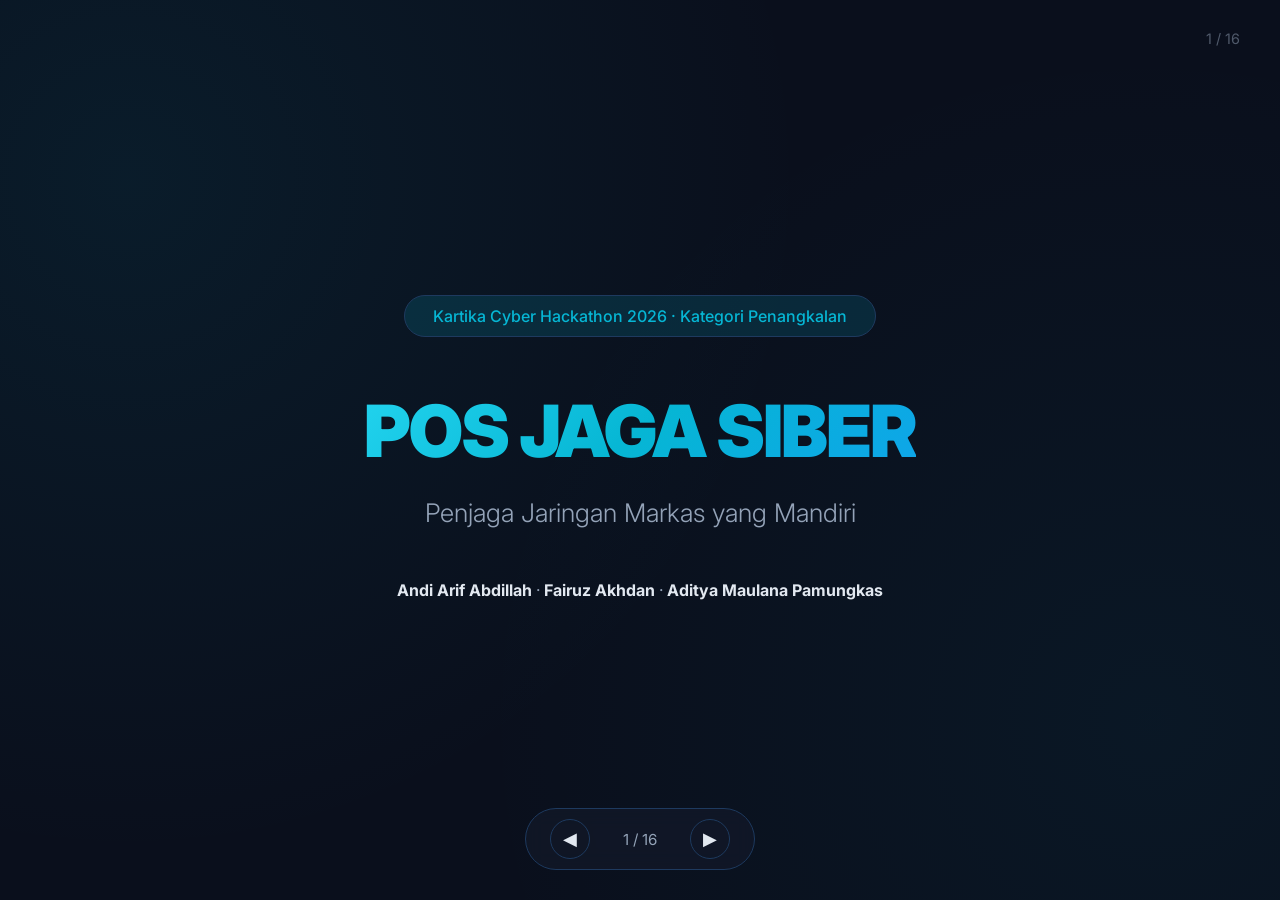
<file: docs/slide-presentasi.html>
<!DOCTYPE html>
<html lang="id">
<head>
<meta charset="UTF-8">
<meta name="viewport" content="width=device-width, initial-scale=1.0">
<title>Pos Jaga Siber — Slide Presentasi</title>
<style>
@import url('https://fonts.googleapis.com/css2?family=Inter:wght@300;400;500;600;700;800;900&display=swap');

* { margin: 0; padding: 0; box-sizing: border-box; }

:root {
  --bg: #0a0f1c;
  --card: #111827;
  --border: #1e3a5f;
  --accent: #06b6d4;
  --accent2: #22d3ee;
  --green: #10b981;
  --red: #ef4444;
  --orange: #f59e0b;
  --text: #e2e8f0;
  --muted: #94a3b8;
  --white: #ffffff;
}

body {
  font-family: 'Inter', sans-serif;
  background: var(--bg);
  color: var(--text);
  overflow: hidden;
  height: 100vh;
  width: 100vw;
}

.slide-container {
  width: 100vw;
  height: 100vh;
  display: flex;
  align-items: center;
  justify-content: center;
  position: relative;
}

.slide {
  display: none;
  width: 100%;
  height: 100%;
  padding: 60px 80px;
  flex-direction: column;
  justify-content: center;
  position: relative;
  background: var(--bg);
}

.slide.active { display: flex; }

/* Slide backgrounds */
.slide::before {
  content: '';
  position: absolute;
  top: 0; left: 0; right: 0; bottom: 0;
  background:
    radial-gradient(circle at 10% 20%, rgba(6,182,212,0.08) 0%, transparent 50%),
    radial-gradient(circle at 90% 80%, rgba(6,182,212,0.05) 0%, transparent 50%);
  pointer-events: none;
}

.slide > * { position: relative; z-index: 1; }

/* Title slide */
.title-slide { text-align: center; align-items: center; }
.title-slide h1 {
  font-size: 4.5rem;
  font-weight: 900;
  background: linear-gradient(135deg, var(--accent2), var(--accent), #0ea5e9);
  -webkit-background-clip: text;
  -webkit-text-fill-color: transparent;
  letter-spacing: -2px;
  margin-bottom: 16px;
}
.title-slide .subtitle {
  font-size: 1.6rem;
  color: var(--muted);
  font-weight: 300;
  margin-bottom: 40px;
}
.title-slide .badge {
  display: inline-block;
  background: rgba(6,182,212,0.15);
  border: 1px solid var(--border);
  color: var(--accent);
  padding: 10px 28px;
  border-radius: 50px;
  font-size: 1rem;
  font-weight: 500;
  margin-bottom: 50px;
}
.title-slide .team {
  color: var(--muted);
  font-size: 1rem;
}
.title-slide .team strong { color: var(--text); }

/* Section headers */
h2 {
  font-size: 2.6rem;
  font-weight: 800;
  margin-bottom: 12px;
  color: var(--white);
}
h2 .num {
  color: var(--accent);
  font-weight: 300;
  margin-right: 12px;
}
h3 {
  font-size: 1.4rem;
  color: var(--accent);
  font-weight: 600;
  margin-bottom: 20px;
  text-transform: uppercase;
  letter-spacing: 2px;
}

p, li {
  font-size: 1.25rem;
  line-height: 1.8;
  color: var(--text);
}

.lead {
  font-size: 1.5rem;
  color: var(--muted);
  margin-bottom: 40px;
  font-weight: 300;
}

/* Cards grid */
.cards { display: grid; gap: 24px; margin-top: 30px; }
.cards-2 { grid-template-columns: 1fr 1fr; }
.cards-3 { grid-template-columns: 1fr 1fr 1fr; }
.cards-4 { grid-template-columns: 1fr 1fr; }

.card {
  background: var(--card);
  border: 1px solid var(--border);
  border-radius: 16px;
  padding: 28px 30px;
}
.card .icon {
  font-size: 2.2rem;
  margin-bottom: 14px;
}
.card h4 {
  font-size: 1.2rem;
  font-weight: 700;
  margin-bottom: 10px;
  color: var(--white);
}
.card p {
  font-size: 1.05rem;
  color: var(--muted);
  line-height: 1.6;
}

/* Highlight box */
.highlight {
  background: rgba(6,182,212,0.1);
  border-left: 4px solid var(--accent);
  padding: 20px 28px;
  border-radius: 0 12px 12px 0;
  margin: 20px 0;
}
.highlight p { color: var(--accent2); font-weight: 500; }

/* Architecture diagram */
.arch-box {
  background: var(--card);
  border: 1px solid var(--border);
  border-radius: 16px;
  padding: 32px;
  font-family: 'Courier New', monospace;
  font-size: 1rem;
  line-height: 1.6;
  color: var(--accent2);
  white-space: pre;
  overflow-x: auto;
  margin-top: 24px;
}

/* Screenshot */
.screenshot-container {
  flex: 1;
  display: flex;
  align-items: center;
  justify-content: center;
  margin-top: 20px;
}
.screenshot-container img {
  max-width: 85%;
  max-height: 65vh;
  border-radius: 12px;
  border: 1px solid var(--border);
  box-shadow: 0 20px 60px rgba(0,0,0,0.5);
}

/* Table */
table {
  width: 100%;
  border-collapse: collapse;
  margin-top: 24px;
}
th {
  text-align: left;
  padding: 14px 20px;
  background: rgba(6,182,212,0.1);
  color: var(--accent);
  font-weight: 600;
  font-size: 1rem;
  border-bottom: 2px solid var(--border);
}
td {
  padding: 14px 20px;
  border-bottom: 1px solid rgba(30,58,95,0.5);
  font-size: 1.05rem;
  color: var(--text);
}
tr:hover td { background: rgba(6,182,212,0.03); }
.visi-misi td { padding: 12px 20px; vertical-align: top; line-height: 1.5; }
.visi-misi td:first-child .tag { display: inline-block; min-width: 76px; text-align: center; margin-right: 10px; }

/* Tag / pill */
.tag {
  display: inline-block;
  padding: 4px 14px;
  border-radius: 50px;
  font-size: 0.85rem;
  font-weight: 600;
}
.tag-red { background: rgba(239,68,68,0.15); color: var(--red); }
.tag-green { background: rgba(16,185,129,0.15); color: var(--green); }
.tag-cyan { background: rgba(6,182,212,0.15); color: var(--accent); }
.tag-orange { background: rgba(245,158,11,0.15); color: var(--orange); }

/* Bullet list */
ul { list-style: none; padding: 0; margin-top: 20px; }
ul li {
  padding: 10px 0;
  padding-left: 30px;
  position: relative;
}
ul li::before {
  content: '▸';
  position: absolute;
  left: 0;
  color: var(--accent);
  font-weight: bold;
}

/* Navigation */
.nav {
  position: fixed;
  bottom: 30px;
  left: 50%;
  transform: translateX(-50%);
  display: flex;
  align-items: center;
  gap: 20px;
  background: rgba(17,24,39,0.9);
  border: 1px solid var(--border);
  backdrop-filter: blur(10px);
  padding: 10px 24px;
  border-radius: 50px;
  z-index: 100;
}
.nav button {
  background: none;
  border: 1px solid var(--border);
  color: var(--text);
  width: 40px;
  height: 40px;
  border-radius: 50%;
  cursor: pointer;
  font-size: 1.1rem;
  display: flex;
  align-items: center;
  justify-content: center;
  transition: all 0.2s;
}
.nav button:hover {
  background: var(--accent);
  color: var(--bg);
  border-color: var(--accent);
}
.nav .counter {
  color: var(--muted);
  font-size: 0.95rem;
  min-width: 60px;
  text-align: center;
}

/* Slide number */
.slide-num {
  position: absolute;
  top: 30px;
  right: 40px;
  color: var(--muted);
  font-size: 0.9rem;
  opacity: 0.5;
}

/* Two column */
.two-col {
  display: grid;
  grid-template-columns: 1fr 1fr;
  gap: 50px;
  margin-top: 24px;
}

/* Score meter */
.meter {
  height: 10px;
  background: var(--card);
  border-radius: 5px;
  margin-top: 8px;
  overflow: hidden;
}
.meter-fill {
  height: 100%;
  border-radius: 5px;
  transition: width 0.5s;
}

/* Print / PDF */
@media print {
  .nav { display: none; }
  .slide { display: flex !important; page-break-after: always; height: 100vh; }
  body { overflow: visible; }
}
</style>
</head>
<body>

<!-- SLIDE 1: JUDUL -->
<div class="slide-container">

<div class="slide title-slide active" id="s1">
  <div class="slide-num">1 / 16</div>
  <div class="badge">Kartika Cyber Hackathon 2026 · Kategori Penangkalan</div>
  <h1>POS JAGA SIBER</h1>
  <p class="subtitle">Penjaga Jaringan Markas yang Mandiri</p>
  <p class="team">
    <strong>Andi Arif Abdillah</strong> · <strong>Fairuz Akhdan</strong> · <strong>Aditya Maulana Pamungkas</strong>
  </p>
</div>

<!-- SLIDE 2: MASALAH -->
<div class="slide" id="s2">
  <div class="slide-num">2 / 16</div>
  <h3>Latar Belakang</h3>
  <h2>Masalah di Markas</h2>
  <p class="lead">Peralatan penting tersambung jaringan, tetapi tidak bisa dilindungi cara biasa</p>
  <div class="cards cards-3">
    <div class="card">
      <div class="icon">⚡</div>
      <h4>Genset & Panel Listrik</h4>
      <p>Dikendalikan lewat Modbus. Tidak bisa dipasangi antivirus. Satu perintah asing = listrik padam.</p>
    </div>
    <div class="card">
      <div class="icon">📹</div>
      <h4>Kamera Pengawas</h4>
      <p>Sering diam-diam mengirim rekaman ke server pabrik di luar negeri tanpa sepengetahuan pengguna.</p>
    </div>
    <div class="card">
      <div class="icon">🔐</div>
      <h4>Kunci Pintu Elektronik</h4>
      <p>Kalau dikuasai penyerang, bisa dipakai memindai seluruh jaringan markas dari dalam.</p>
    </div>
  </div>
  <div class="highlight" style="margin-top:30px">
    <p>⚠️ Petugas jaga bukan ahli keamanan siber — mereka butuh alat yang menjelaskan, bukan alat yang membutuhkan keahlian.</p>
  </div>
</div>

<!-- SLIDE 3: SOLUSI -->
<div class="slide" id="s3">
  <div class="slide-num">3 / 16</div>
  <h3>Solusi</h3>
  <h2>Pos Jaga Siber</h2>
  <div class="highlight" style="margin-top:20px; margin-bottom:30px;">
    <p style="font-size:1.4rem;">Penjaga jaringan markas yang <strong>bekerja mandiri</strong>, menjelaskan ancaman dalam <strong>bahasa sehari-hari</strong>, dan langsung <strong>mengamankan peralatan penting</strong> seperti genset dan kamera.</p>
  </div>
  <div class="cards cards-4">
    <div class="card">
      <div class="icon">👁️</div>
      <h4>Mengawasi</h4>
      <p>Semua lalu lintas jaringan kantor dan peralatan dipantau 24/7</p>
    </div>
    <div class="card">
      <div class="icon">🛡️</div>
      <h4>Mengamankan</h4>
      <p>Kejadian kritis pada peralatan diisolasi otomatis lewat router MikroTik</p>
    </div>
    <div class="card">
      <div class="icon">💬</div>
      <h4>Menjelaskan</h4>
      <p>AI lokal menjelaskan setiap kejadian dalam bahasa sederhana + langkah SOP</p>
    </div>
    <div class="card">
      <div class="icon">📋</div>
      <h4>Mencatat</h4>
      <p>Catatan bukti anti-ubah dengan rantai hash dan tanda tangan digital</p>
    </div>
  </div>
</div>

<!-- SLIDE 4: CARA KERJA -->
<div class="slide" id="s4">
  <div class="slide-num">4 / 16</div>
  <h3>Arsitektur</h3>
  <h2>Cara Kerja</h2>
  <div style="background:var(--card); border:1px solid var(--border); border-radius:16px; padding:24px; margin-top:20px; position:relative; overflow:hidden;">
    <svg viewBox="0 0 1000 360" style="width:100%; height:auto; display:block;">
      <defs>
        <linearGradient id="cyanGrad" x1="0%" y1="0%" x2="100%" y2="0%">
          <stop offset="0%" stop-color="#06b6d4"/>
          <stop offset="100%" stop-color="#22d3ee"/>
        </linearGradient>
        <filter id="glow" x="-20%" y="-20%" width="140%" height="140%">
          <feGaussianBlur stdDeviation="4" result="blur" />
          <feComposite in="SourceGraphic" in2="blur" operator="over" />
        </filter>
      </defs>

      <style>
        .flow-line { stroke: #1e3a5f; stroke-width: 3; fill: none; }
        .flow-anim { stroke: #22d3ee; stroke-width: 3; fill: none; stroke-dasharray: 10 15; animation: dash 2s linear infinite; filter: drop-shadow(0 0 3px #06b6d4); }
        .flow-red { stroke: #ef4444; stroke-width: 3; fill: none; stroke-dasharray: 8 12; animation: dash 1.5s linear infinite; }
        .flow-green { stroke: #10b981; stroke-width: 3; fill: none; stroke-dasharray: 8 12; animation: dash 1.8s linear infinite; }
        @keyframes dash { to { stroke-dashoffset: -50; } }
        @keyframes pulseNode { 0%, 100% { transform: scale(1); opacity: 0.9; } 50% { transform: scale(1.02); opacity: 1; filter: drop-shadow(0 0 8px #06b6d4); } }
        .pulse-box { animation: pulseNode 3s ease-in-out infinite; transform-origin: center; }
      </style>

      <!-- Connection Lines -->
      <path d="M 120 70 L 250 70" class="flow-line" />
      <path d="M 120 70 L 250 70" class="flow-anim" />

      <path d="M 390 70 L 490 70" class="flow-line" />
      <path d="M 390 70 L 490 70" class="flow-anim" />

      <!-- Branching lines from PJS to Outputs -->
      <path d="M 640 90 L 640 180 L 320 180 L 320 220" class="flow-line" />
      <path d="M 640 90 L 640 180 L 320 180 L 320 220" class="flow-red" />

      <path d="M 640 90 L 640 220" class="flow-line" />
      <path d="M 640 90 L 640 220" class="flow-green" />

      <path d="M 640 90 L 640 180 L 820 180 L 820 220" class="flow-line" />
      <path d="M 640 90 L 640 180 L 820 180 L 820 220" class="flow-anim" />

      <!-- Merge to Dashboard -->
      <path d="M 320 280 L 320 310 L 500 310" class="flow-line" />
      <path d="M 640 280 L 640 310" class="flow-line" />
      <path d="M 820 280 L 820 310 L 640 310" class="flow-line" />

      <!-- Node 1: Jaringan Markas -->
      <rect x="20" y="35" width="100" height="70" rx="8" fill="#0d1424" stroke="#1e3a5f" stroke-width="2"/>
      <text x="70" y="65" fill="#f8fafc" font-size="12" font-weight="bold" text-anchor="middle">Jaringan Markas</text>
      <text x="70" y="85" fill="#94a3b8" font-size="10" text-anchor="middle">Genset, CCTV, Tamu</text>

      <!-- Node 2: Suricata (Mata) -->
      <rect x="250" y="35" width="140" height="70" rx="8" fill="#0d1424" stroke="#06b6d4" stroke-width="2"/>
      <text x="320" y="65" fill="#22d3ee" font-size="13" font-weight="bold" text-anchor="middle">Suricata (Mata)</text>
      <text x="320" y="85" fill="#94a3b8" font-size="10" text-anchor="middle">Inspeksi eve.json</text>

      <!-- Node 3: PJS Core (Otak) -->
      <rect x="490" y="25" width="220" height="90" rx="10" fill="#132338" stroke="#06b6d4" stroke-width="3" class="pulse-box"/>
      <text x="600" y="58" fill="#22d3ee" font-size="15" font-weight="bold" text-anchor="middle">Pos Jaga Siber Core</text>
      <text x="600" y="78" fill="#f8fafc" font-size="11" text-anchor="middle">Detektor Aturan + AI Perilaku (ML)</text>
      <text x="600" y="96" fill="#10b981" font-size="10" text-anchor="middle">● Menemukan &amp; Mengevaluasi</text>

      <!-- Node 4: MikroTik (Tindakan) -->
      <rect x="240" y="220" width="160" height="60" rx="8" fill="#231317" stroke="#ef4444" stroke-width="2"/>
      <text x="320" y="245" fill="#ef4444" font-size="12" font-weight="bold" text-anchor="middle">MikroTik RouterOS</text>
      <text x="320" y="265" fill="#fca5a5" font-size="10" text-anchor="middle">Isolasi Otomatis &lt;0.5s</text>

      <!-- Node 5: AI Lokal (Penjelas) -->
      <rect x="550" y="220" width="180" height="60" rx="8" fill="#0d241d" stroke="#10b981" stroke-width="2"/>
      <text x="640" y="245" fill="#10b981" font-size="12" font-weight="bold" text-anchor="middle">AI Lokal (Ollama)</text>
      <text x="640" y="265" fill="#a7f3d0" font-size="10" text-anchor="middle">Penjelasan Bahasa Alami &amp; SOP</text>

      <!-- Node 6: Catatan Bukti (Integritas) -->
      <rect x="730" y="220" width="180" height="60" rx="8" fill="#0d1424" stroke="#06b6d4" stroke-width="2"/>
      <text x="820" y="245" fill="#22d3ee" font-size="12" font-weight="bold" text-anchor="middle">Catatan Bukti Hukum</text>
      <text x="820" y="265" fill="#94a3b8" font-size="10" text-anchor="middle">SHA-256 + Ed25519 Anti-Ubah</text>

      <!-- Node 7: Dashboard (Wajah) -->
      <rect x="420" y="300" width="240" height="48" rx="8" fill="#0d1424" stroke="#22d3ee" stroke-width="2"/>
      <text x="540" y="330" fill="#f8fafc" font-size="13" font-weight="bold" text-anchor="middle">Dashboard Operator :8080</text>
    </svg>
  </div>
  <div class="cards cards-3" style="margin-top:30px">
    <div class="card" style="text-align:center">
      <h4 style="color:var(--accent)">Suricata</h4>
      <p>Mata — membaca paket jaringan</p>
    </div>
    <div class="card" style="text-align:center">
      <h4 style="color:var(--accent)">pjs (Python)</h4>
      <p>Otak — mengenali, memutuskan, bertindak</p>
    </div>
    <div class="card" style="text-align:center">
      <h4 style="color:var(--accent)">Dashboard</h4>
      <p>Wajah — petugas melihat dan memutuskan</p>
    </div>
  </div>
</div>

<!-- SLIDE 5: TIGA AI -->
<div class="slide" id="s5">
  <div class="slide-num">5 / 16</div>
  <h3>Inovasi Teknis Berbasis AI</h3>
  <h2>Tiga Cara AI Dipakai</h2>
  <div class="cards cards-3" style="margin-top:30px">
    <div class="card" style="border-color: var(--accent);">
      <div class="icon">🧠</div>
      <h4>AI Deteksi Perilaku</h4>
      <p>Machine learning (Isolation Forest) mempelajari kebiasaan normal, menandai perangkat yang berubah perilaku. <strong>Menangkap serangan tanpa aturan.</strong></p>
      <div style="margin-top:12px"><span class="tag tag-cyan">Isolation Forest</span></div>
    </div>
    <div class="card">
      <div class="icon">📝</div>
      <h4>AI Penjelas</h4>
      <p>Model bahasa lokal (Qwen 2.5 via Ollama) menjelaskan kejadian dalam bahasa sehari-hari. Petugas tidak perlu tahu istilah teknis.</p>
      <div style="margin-top:12px"><span class="tag tag-green">LLM Lokal</span></div>
    </div>
    <div class="card">
      <div class="icon">🤖</div>
      <h4>Asisten Piket</h4>
      <p>Petugas bertanya dengan bahasa biasa. Laporan ganti piket disusun otomatis. AI hanya menjawab dari data kotak (RAG).</p>
      <div style="margin-top:12px"><span class="tag tag-green">RAG</span></div>
    </div>
  </div>
  <div class="highlight" style="margin-top:30px">
    <p>🔑 Prinsip utama: <strong>AI menemukan dan menjelaskan, sedangkan aturan tetap dan manusia yang memutuskan.</strong> Tidak ada AI yang bisa memblokir.</p>
  </div>
</div>

<!-- SLIDE 6: AI DETEKSI PERILAKU DETAIL -->
<div class="slide" id="s6">
  <div class="slide-num">6 / 16</div>
  <h3>AI #1 — Detail</h3>
  <h2>AI Deteksi Perilaku</h2>
  <div class="two-col">
    <div>
      <h4 style="color:var(--accent); margin-bottom:16px; font-size:1.15rem;">Cara Kerja Isolation Forest</h4>
      <ul>
        <li>Setiap perangkat diringkas menjadi <strong>7 ciri</strong> per rentang waktu: jumlah sambungan, tujuan, port, data keluar/masuk, sambungan luar, jam</li>
        <li><strong>100 pohon acak</strong> membelah data — titik aneh terpisah lebih cepat</li>
        <li>Skor 0–1: mendekati 1 = sangat aneh</li>
        <li><strong>Penilaian dua sisi:</strong> pola gabungan + batas kebiasaan</li>
        <li>Model dilatih <strong>per jaringan</strong> (kantor vs peralatan)</li>
      </ul>
      <h4 style="color:var(--accent); margin-top:24px; margin-bottom:16px; font-size:1.15rem;">Explainable AI</h4>
      <p style="font-size:1.05rem; color:var(--muted);">Bukan hanya skor — AI menjelaskan <em>kenapa</em> aneh dengan membandingkan setiap ciri dengan kebiasaan normalnya.</p>
    </div>
    <div>
      <h4 style="color:var(--accent); margin-bottom:16px; font-size:1.15rem;">Hasil Uji</h4>
      <div class="card" style="margin-bottom:16px">
        <p style="margin-bottom:8px"><strong>Kunci pintu memindai jaringan</strong></p>
        <div style="display:flex; justify-content:space-between"><span>Skor</span><span style="color:var(--red); font-weight:700">1.00</span></div>
        <div class="meter"><div class="meter-fill" style="width:100%; background: var(--red);"></div></div>
      </div>
      <div class="card" style="margin-bottom:16px">
        <p style="margin-bottom:8px"><strong>Kamera mengirim ke luar</strong></p>
        <div style="display:flex; justify-content:space-between"><span>Skor</span><span style="color:var(--orange); font-weight:700">0.97</span></div>
        <div class="meter"><div class="meter-fill" style="width:97%; background: var(--orange);"></div></div>
      </div>
      <div class="card" style="margin-bottom:16px">
        <p style="margin-bottom:8px"><strong>800 contoh normal</strong></p>
        <div style="display:flex; justify-content:space-between"><span>False positive</span><span style="color:var(--green); font-weight:700">0</span></div>
        <div class="meter"><div class="meter-fill" style="width:0%; background: var(--green);"></div></div>
      </div>
    </div>
  </div>
</div>

<!-- SLIDE 7: FITUR UTAMA -->
<div class="slide" id="s7">
  <div class="slide-num">7 / 16</div>
  <h3>Fitur</h3>
  <h2>Fitur Utama</h2>
  <div class="cards cards-4" style="margin-top:20px">
    <div class="card">
      <h4>🔍 Pengenalan Perangkat</h4>
      <p>Mengenali perangkat biasa, menandai perangkat baru yang masuk jaringan</p>
    </div>
    <div class="card">
      <h4>⚡ Isolasi Otomatis</h4>
      <p>Kejadian kritis pada peralatan OT diisolasi lewat MikroTik dalam hitungan detik</p>
    </div>
    <div class="card">
      <h4>📊 Deteksi Berbasis Aturan</h4>
      <p>Perintah asing ke genset, data ke luar markas, sinyal berkala (beaconing)</p>
    </div>
    <div class="card">
      <h4>🧠 Deteksi Perilaku AI</h4>
      <p>Serangan yang belum punya aturan tertangkap machine learning</p>
    </div>
    <div class="card">
      <h4>💬 Penjelasan Bahasa Sederhana</h4>
      <p>AI lokal menjelaskan apa & kenapa, plus langkah SOP yang bisa dicentang</p>
    </div>
    <div class="card">
      <h4>🤖 Asisten Piket</h4>
      <p>Tanya jawab dan laporan ganti piket otomatis dengan RAG</p>
    </div>
    <div class="card">
      <h4>📒 Catatan Bukti Anti-Ubah</h4>
      <p>Rantai hash + tanda tangan Ed25519 + kode buku jaga kertas</p>
    </div>
    <div class="card">
      <h4>🔌 Mandiri (Offline)</h4>
      <p>Tetap menjaga saat internet putus. Data markas tidak pernah keluar</p>
    </div>
  </div>
</div>

<!-- SLIDE 8: SCREENSHOT DASHBOARD -->
<div class="slide" id="s8">
  <div class="slide-num">8 / 16</div>
  <h3>Tampilan</h3>
  <h2>Dashboard — Serangan ke Genset</h2>
  <p style="color:var(--muted); margin-top:8px;">Kejadian kritis diisolasi otomatis, dijelaskan AI, dengan langkah SOP</p>
  <div class="screenshot-container">
    <img src="gambar/01-dashboard-genset.jpg" alt="Dashboard genset">
  </div>
</div>

<!-- SLIDE 9: SCREENSHOT AI PERILAKU -->
<div class="slide" id="s9">
  <div class="slide-num">9 / 16</div>
  <h3>Tampilan</h3>
  <h2>AI Deteksi Perilaku — Serangan Tanpa Aturan</h2>
  <p style="color:var(--muted); margin-top:8px;">Skor keanehan 1.00 dengan penjelasan kenapa — ditangkap tanpa aturan khusus</p>
  <div class="screenshot-container">
    <img src="gambar/02-ai-perilaku.jpg" alt="AI perilaku">
  </div>
</div>

<!-- SLIDE 10: SCREENSHOT ASISTEN -->
<div class="slide" id="s10">
  <div class="slide-num">10 / 16</div>
  <h3>Tampilan</h3>
  <h2>Asisten Piket & Laporan</h2>
  <p style="color:var(--muted); margin-top:8px;">Tanya jawab dari data kotak + laporan ganti piket otomatis</p>
  <div class="screenshot-container">
    <img src="gambar/03-asisten-piket.jpg" alt="Asisten piket">
  </div>
</div>

<!-- SLIDE 11: PAGAR PENGAMAN -->
<div class="slide" id="s11">
  <div class="slide-num">11 / 16</div>
  <h3>Keamanan</h3>
  <h2>Pagar Pengaman AI</h2>
  <p class="lead">AI tidak dipercaya untuk memutuskan — hanya untuk menemukan dan menjelaskan</p>
  <div class="cards cards-2">
    <div class="card">
      <h4 style="color:var(--red)">❌ AI TIDAK boleh</h4>
      <ul>
        <li>Memblokir perangkat sendiri</li>
        <li>Menulis langkah SOP</li>
        <li>Menjawab di luar data kotak</li>
        <li>Mengarang nomor kejadian</li>
      </ul>
    </div>
    <div class="card">
      <h4 style="color:var(--green)">✅ Pagar yang dipasang</h4>
      <ul>
        <li>Blokir otomatis hanya untuk kejadian kritis OT</li>
        <li>Router & pengendali resmi tidak pernah diblokir</li>
        <li>Blokir punya batas waktu 24 jam</li>
        <li>Nomor kejadian AI dicek, yang tidak ada dibuang</li>
        <li>Kalau AI mati, penjelasan bawaan tetap tampil</li>
      </ul>
    </div>
  </div>
</div>

<!-- SLIDE 12: CATATAN BUKTI -->
<div class="slide" id="s12">
  <div class="slide-num">12 / 16</div>
  <h3>Integritas</h3>
  <h2>Catatan Bukti Anti-Ubah</h2>
  <div class="two-col">
    <div>
      <ul>
        <li><strong>Rantai hash:</strong> setiap entri memuat sidik jari entri sebelumnya. Satu entri diubah/dihapus → rantai putus.</li>
        <li><strong>Tanda tangan Ed25519:</strong> setiap entri ditandatangani digital, tidak bisa dipalsukan.</li>
        <li><strong>Kode buku jaga:</strong> dicetak di dashboard, ditulis tangan di buku jaga kertas. Tidak bisa dihapus dari jauh.</li>
        <li><strong>Semua tercatat:</strong> kejadian, tindakan, centangan SOP, pertanyaan, dan laporan piket.</li>
      </ul>
    </div>
    <div class="screenshot-container" style="margin-top:0">
      <img src="gambar/04-catatan-bukti-putus.jpg" alt="Catatan bukti" style="max-width:100%; max-height:50vh;">
    </div>
  </div>
</div>

<!-- SLIDE 13: TEKNOLOGI -->
<div class="slide" id="s13">
  <div class="slide-num">13 / 16</div>
  <h3>Stack</h3>
  <h2>Teknologi yang Dipakai</h2>
  <table>
    <thead>
      <tr><th>Komponen</th><th>Pembuat</th><th>Dipakai Untuk</th></tr>
    </thead>
    <tbody>
      <tr><td>Python (tanpa pustaka tambahan)</td><td>PSF</td><td>Seluruh program kotak</td></tr>
      <tr><td>Suricata</td><td>OISF</td><td>Membaca lalu lintas jaringan</td></tr>
      <tr><td>MikroTik RouterOS / CHR</td><td>MikroTik</td><td>Router & isolasi perangkat</td></tr>
      <tr><td>Ollama + Qwen 2.5</td><td>Ollama / Alibaba Cloud</td><td>AI penjelas & asisten lokal</td></tr>
      <tr><td>Isolation Forest</td><td>Liu, Ting, Zhou (2008)</td><td>AI deteksi perilaku (Python murni)</td></tr>
      <tr><td>Ed25519 (RFC 8032)</td><td>IETF</td><td>Tanda tangan catatan bukti</td></tr>
      <tr><td>VirtualBox</td><td>Oracle</td><td>Lab virtual</td></tr>
    </tbody>
  </table>
  <div class="highlight" style="margin-top:20px">
    <p>💡 Kode dan dokumentasi dikembangkan dengan bantuan asisten AI (Claude, buatan Anthropic)</p>
  </div>
</div>

<!-- SLIDE 14: SELARAS VISI-MISI SATSIBER TNI -->
<div class="slide" id="s14">
  <div class="slide-num">14 / 16</div>
  <h3>Relevansi</h3>
  <h2>Selaras dengan Visi &amp; Misi Satsiber TNI</h2>
  <table class="visi-misi">
    <thead>
      <tr><th style="width:42%">Visi &amp; misi Satsiber TNI (diringkas)</th><th>Wujudnya di Pos Jaga Siber</th></tr>
    </thead>
    <tbody>
      <tr><td><span class="tag tag-cyan">Visi</span>Melindungi infrastruktur informasi kritis TNI</td><td>Menjaga peralatan penting markas: genset, kamera CCTV, kunci pintu gudang senjata</td></tr>
      <tr><td><span class="tag tag-cyan">Misi 1</span>Cegah akses, perubahan, dan perusakan tanpa izin</td><td>Perintah tanpa izin ke genset langsung ketahuan. Catatan yang diubah diam-diam juga ketahuan</td></tr>
      <tr><td><span class="tag tag-cyan">Misi 2</span>Menangkal serangan siber</td><td>Ancaman kritis ke peralatan diisolasi otomatis lewat router MikroTik</td></tr>
      <tr><td><span class="tag tag-cyan">Misi 4</span>Prajurit siber yang waspada dan menguasai TI</td><td>Petugas jaga yang bukan ahli dibantu penjelasan bahasa sehari-hari dan asisten piket</td></tr>
      <tr><td><span class="tag tag-cyan">Misi 5</span>Teknologi terbuka, mudah dikembangkan, mendeteksi ancaman</td><td>Dibangun di atas perangkat lunak terbuka (Suricata, Python, Ollama). Aturan baru bisa ditambah</td></tr>
      <tr><td><span class="tag tag-cyan">Misi 6</span>SOP operasi pertahanan siber</td><td>Setiap jenis kejadian punya langkah SOP yang dicentang petugas dan ikut tercatat</td></tr>
      <tr><td><span class="tag tag-cyan">Misi 7</span>Kerahasiaan, keutuhan, ketersediaan</td><td><strong>Rahasia:</strong> AI di dalam kotak, data tidak keluar · <strong>Utuh:</strong> catatan bukti anti-ubah · <strong>Tersedia:</strong> tetap menjaga saat internet putus</td></tr>
    </tbody>
  </table>
  <div class="highlight" style="margin-top:22px">
    <p>Misi 3 dan 8 (koordinasi antarsatuan) masuk rencana lanjutan: dashboard pusat yang menggabungkan banyak kotak.</p>
  </div>
  <p style="color:var(--muted); font-size:0.9rem; line-height:1.4">Sumber: halaman Visi dan Misi Satsiber TNI (satsiber-tni.mil.id). Bunyi misi diringkas oleh tim.</p>
</div>

<!-- SLIDE 15: KELAYAKAN -->
<div class="slide" id="s15">
  <div class="slide-num">15 / 16</div>
  <h3>Implementasi</h3>
  <h2>Kelayakan & Rencana</h2>
  <div class="two-col">
    <div>
      <h4 style="color:var(--accent); margin-bottom:16px; font-size:1.15rem;">💰 Biaya per Kotak</h4>
      <div class="card">
        <ul>
          <li>Mini PC dengan 2 kartu jaringan</li>
          <li>Switch yang bisa port mirror</li>
          <li>Semua perangkat lunak <strong>gratis</strong></li>
        </ul>
      </div>
      <h4 style="color:var(--accent); margin-top:24px; margin-bottom:16px; font-size:1.15rem;">📈 Pemasangan Bertahap</h4>
      <div class="card">
        <ul>
          <li>Mulai dari satu markas</li>
          <li>Masa belajar 14 hari</li>
          <li>Perluas ke markas lain</li>
        </ul>
      </div>
    </div>
    <div>
      <h4 style="color:var(--accent); margin-bottom:16px; font-size:1.15rem;">🔮 Rencana Lanjutan</h4>
      <div class="card">
        <ul>
          <li>Dashboard pusat (gabungan banyak kotak)</li>
          <li>Pelatihan ulang model otomatis</li>
          <li>Dukungan lebih banyak jenis peralatan (DNP3, ENIP)</li>
          <li>Chip TPM untuk kunci tanda tangan</li>
          <li>Login dan akses bertingkat di dashboard</li>
        </ul>
      </div>
    </div>
  </div>
</div>

<!-- SLIDE 16: BATAS & PENUTUP -->
<div class="slide" id="s16">
  <div class="slide-num">16 / 16</div>
  <h3>Penutup</h3>
  <h2>Batas Purwarupa & Penutup</h2>
  <div class="two-col" style="margin-top:20px">
    <div>
      <h4 style="color:var(--orange); margin-bottom:16px; font-size:1.15rem;">⚠️ Keterbatasan (Kami Akui)</h4>
      <ul>
        <li>Dashboard belum memakai login</li>
        <li>Kunci tanda tangan masih di berkas (bukan TPM)</li>
        <li>Baru diuji di lab virtual, belum di markas sungguhan</li>
        <li>Model AI perilaku belum melatih ulang otomatis</li>
        <li>Data demo adalah data buatan</li>
      </ul>
    </div>
    <div style="display:flex; flex-direction:column; justify-content:center;">
      <div class="highlight" style="margin-bottom:30px;">
        <p style="font-size:1.5rem;">Pos Jaga Siber: penjaga jaringan markas yang <strong>bekerja mandiri</strong>, menjelaskan ancaman dalam <strong>bahasa sehari-hari</strong>, dan langsung <strong>mengamankan peralatan penting</strong>.</p>
      </div>
      <p style="color:var(--muted); text-align:center;">
        Coba sendiri: <code style="background:var(--card); padding:4px 12px; border-radius:6px; color:var(--accent);">python -m pjs demo --putar --baru</code>
      </p>
      <p style="color:var(--muted); text-align:center; margin-top:8px; font-size:0.95rem;">
        github.com/AndiArifAbdillah/pos-jaga-siber
      </p>
    </div>
  </div>
</div>

</div><!-- end slide-container -->

<!-- NAVIGATION -->
<div class="nav">
  <button onclick="prev()" title="Sebelumnya">◀</button>
  <span class="counter" id="counter">1 / 16</span>
  <button onclick="next()" title="Berikutnya">▶</button>
</div>

<script>
const slides = document.querySelectorAll('.slide');
let current = 0;

function show(n) {
  slides[current].classList.remove('active');
  current = (n + slides.length) % slides.length;
  slides[current].classList.add('active');
  document.getElementById('counter').textContent = (current + 1) + ' / ' + slides.length;
}

function next() { show(current + 1); }
function prev() { show(current - 1); }

document.addEventListener('keydown', e => {
  if (e.key === 'ArrowRight' || e.key === ' ' || e.key === 'Enter') { e.preventDefault(); next(); }
  if (e.key === 'ArrowLeft' || e.key === 'Backspace') { e.preventDefault(); prev(); }
  if (e.key === 'Home') { e.preventDefault(); show(0); }
  if (e.key === 'End') { e.preventDefault(); show(slides.length - 1); }
});
</script>

</body>
</html>
</file>
